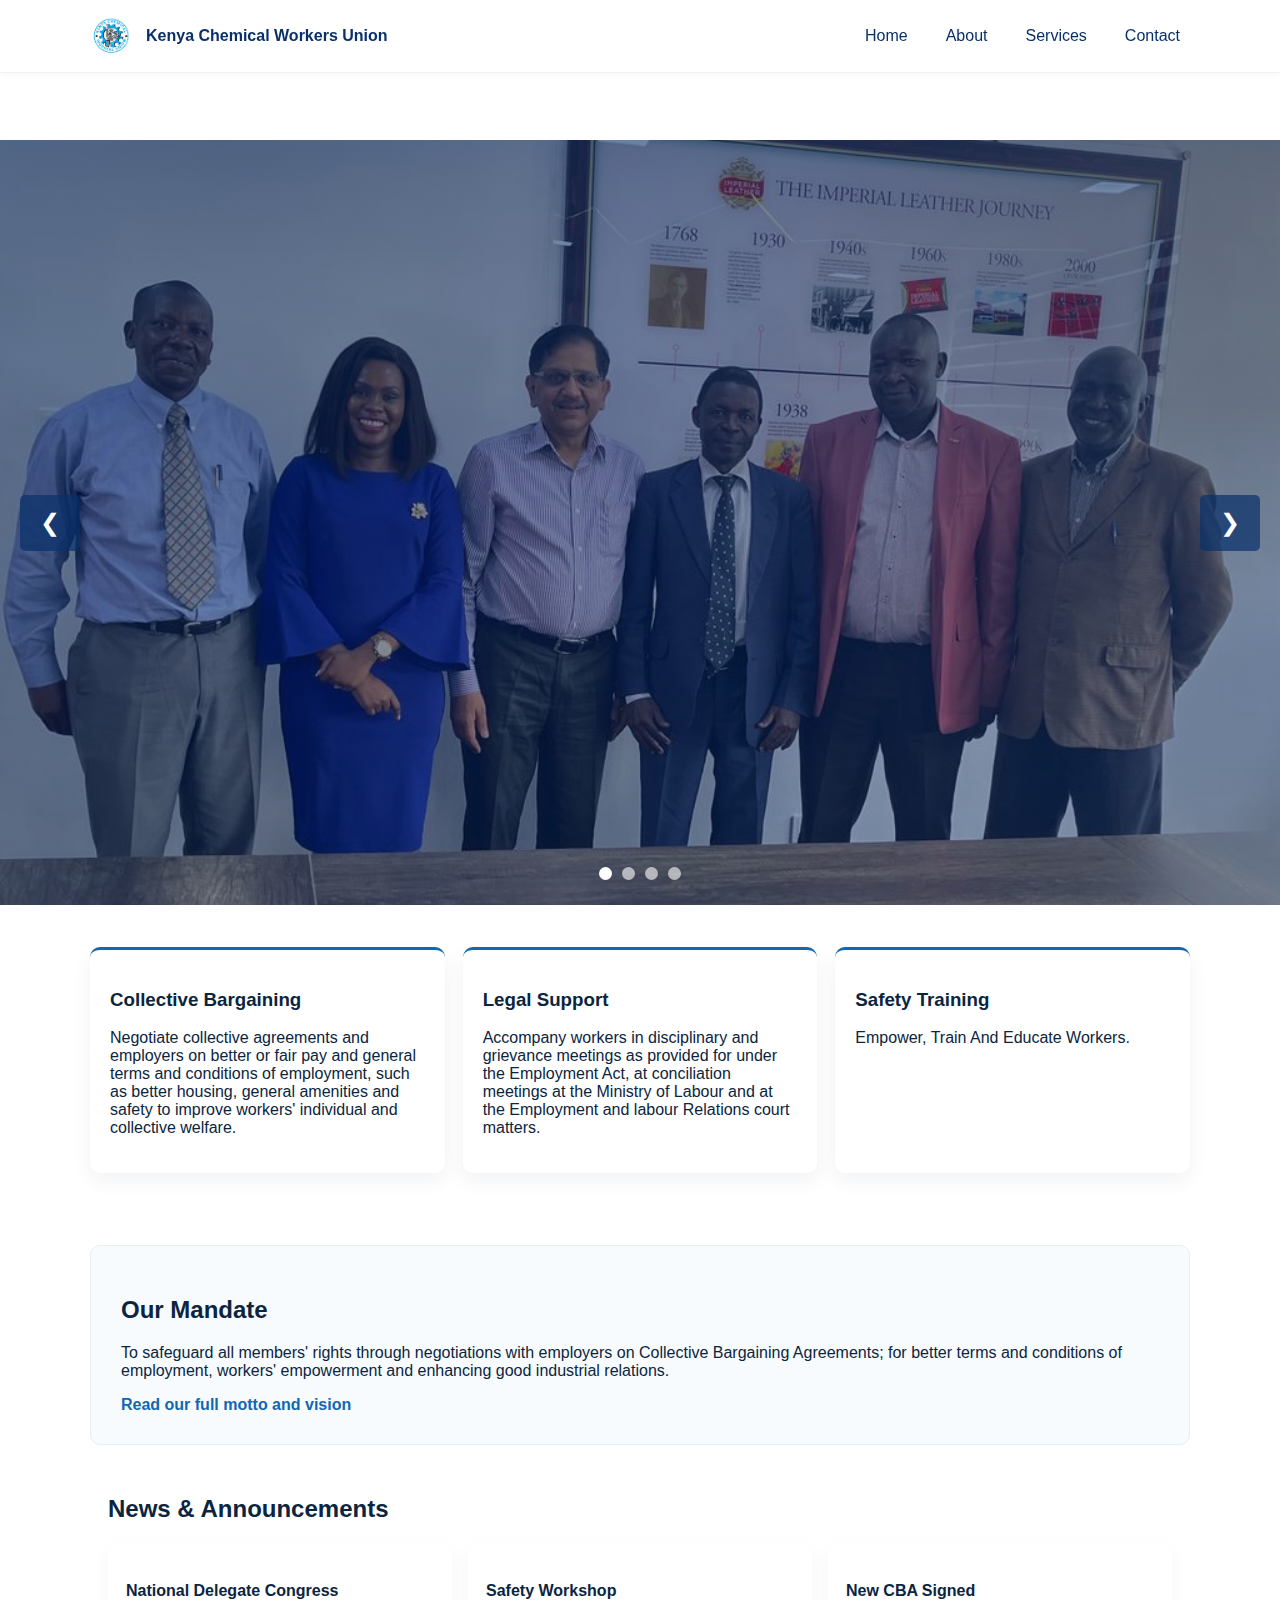
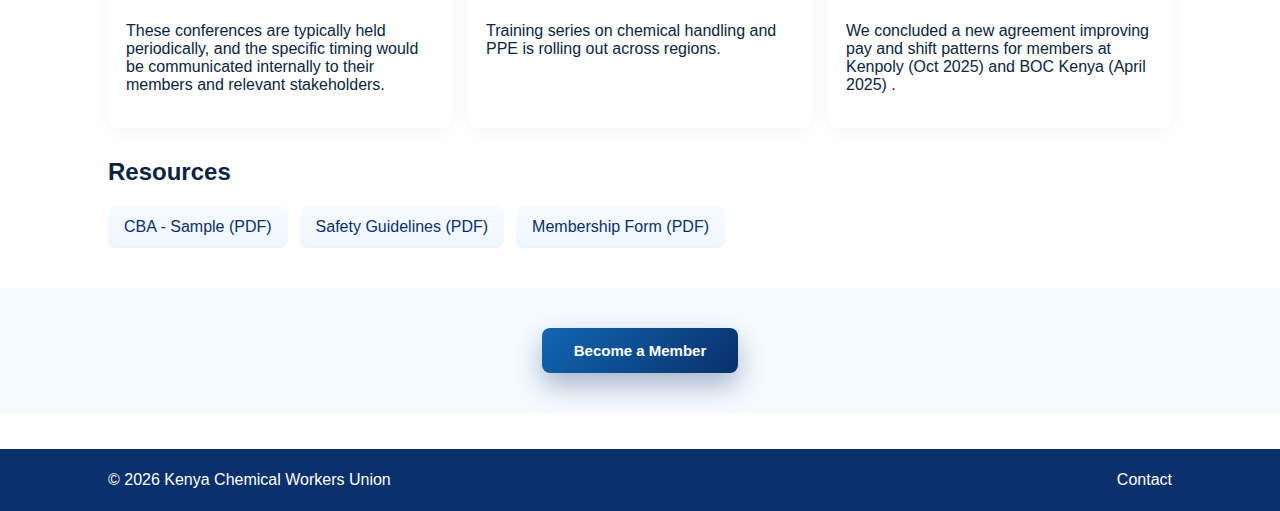
<file: index.html>
<!DOCTYPE html>
<html lang="en">
<head>
  <meta charset="UTF-8">
  <meta name="viewport" content="width=device-width, initial-scale=1.0">
  <title>Kenya Chemical Workers Union</title>
  <meta name="description" content="KCWU — protecting workers' rights and safety in Kenya's chemical sector">
  <link rel="stylesheet" href="css/style.css">
</head>
<body>
  <!-- HEADER -->
  <header class="site-header">
    <div class="container header-inner">
      <a href="index.html" class="brand">
        <img src="images/logo.png" alt="KCWU Logo" class="header-logo">
        <span class="brand-text">Kenya Chemical Workers Union</span>
      </a>
      <nav id="mainNav" class="nav">
        <ul class="nav-list">
          <li><a href="index.html">Home</a></li>
          <li><a href="about.html">About</a></li>
          <li><a href="services.html">Services</a></li>
          <li><a href="contact.html">Contact</a></li>
        </ul>
      </nav>
      <button id="navToggle" class="nav-toggle" aria-label="Toggle navigation">
        <span class="hamburger"></span>
      </button>
    </div>
  </header>

  <main>


    <!-- HERO SLIDER -->
    <section class="hero-slider">

      <div class="slider-wrapper">
        <div class="slide active">
          <img src="images/hero1.jpg" alt="Workers 1">
        </div>
        <div class="slide">
          <img src="images/hero2.jpg" alt="Workers 2">
        </div>
        <div class="slide">
          <img src="images/hero3.jpg" alt="Workers 3">
        </div>
          <div class="slide">
            <img src="images/hero4.jpg" alt="Workers 4">
          </div>
        </div>


        <div class="overlay"></div>

        <div class="hero-text">
          <h1>Standing With Kenya’s Chemical Workers</h1>
          <p>We negotiate fair wages, protect worker rights, and promote safety across the chemical industry.</p>
          <a href="about.html" class="btn-primary">Learn more</a>
        </div>


        <div class="button-active">
        <button class="slide-btn prev">❮</button>
        <button class="slide-btn next">❯</button>
      </div>

        <div class="slider-dots">
          <span class="dot active-dot" data-slide="0"></span>
          <span class="dot" data-slide="1"></span>
          <span class="dot" data-slide="2"></span>
          <span class="dot"data-slide="3"></span>
        </div>
      </div>
    </section>

    <!-- CARDS -->
    <section class="cards container">
      <article class="card">
        <h3>Collective Bargaining</h3>
        <p>Negotiate collective agreements and employers on better or fair pay and general terms and conditions of employment, such as better housing, general amenities and safety to improve workers' individual and collective welfare.</p>
      </article>
      <article class="card">
        <h3>Legal Support</h3>
        <p>Accompany workers in disciplinary and grievance meetings as provided for under the Employment Act, at conciliation meetings at the Ministry of Labour and at the Employment and labour Relations court matters.</p>
      </article>
      <article class="card">
        <h3>Safety Training</h3>
        <p>Empower, Train And Educate Workers.</p>
      </article>
    </section>

    <!-- MISSION -->
    <section class="mission container">
      <div class="mission-inner">
        <h2 class="section-title">Our Mandate</h2>
        <p>To safeguard all members' rights through negotiations with  employers on Collective Bargaining Agreements; for better terms and conditions of employment, workers' empowerment and enhancing good industrial relations.</p>
        <a href="about.html" class="mission-link">Read our full motto and vision</a>
      </div>
    </section>

    <!-- NEWS -->
    <section class="news container">
      <h2 class="section-title">News & Announcements</h2>
      <div class="news-grid">
        <article class="news-item">
          <h4>National Delegate Congress</h4>
          <p>These conferences are typically held periodically, and the specific timing would be communicated internally to their members and relevant stakeholders.  </p>
        </article>
        <article class="news-item">
          <h4>Safety Workshop</h4>
          <p>Training series on chemical handling and PPE is rolling out across regions.</p>
        </article>
        <article class="news-item">
          <h4>New CBA Signed</h4>
          <p>We concluded a new agreement improving pay and shift patterns for members at Kenpoly (Oct 2025) and BOC Kenya (April 2025) .</p>
        </article>
      </div>
    </section>

    <!-- RESOURCES -->
    <section class="resources container">
      <h2 class="section-title">Resources</h2>
      <div class="resources-list">
        <a class="resource" href="docs/sample-cba.pdf" target="_blank">CBA - Sample (PDF)</a>
        <a class="resource" href="docs/safety-guidelines.pdf" target="_blank">Safety Guidelines (PDF)</a>
        <a class="resource" href="docs/membership-form.pdf" target="_blank">Membership Form (PDF)</a>
      </div>
    </section>
  </main>

  <!-- Bottom CTA -->
<section class="bottom-cta">
    <a href="https://mail.google.com/mail/?view=cm&fs=1&to=kcaawu@yahoo.com&su=KCWU%20Membership%20Application"
      class="member-box bottom-member"
      target="_blank"
    >
      Become a Member
    </a>
</section>


  <!-- FOOTER -->
  <footer class="site-footer">
    <div class="container footer-inner">
      <div>© <span id="year"></span> Kenya Chemical Workers Union</div>
      <div class="footer-links"><a href="contact.html">Contact</a></div>
    </div>
  </footer>

  <script src="js/main.js"></script>
</body>
</html>
</file>
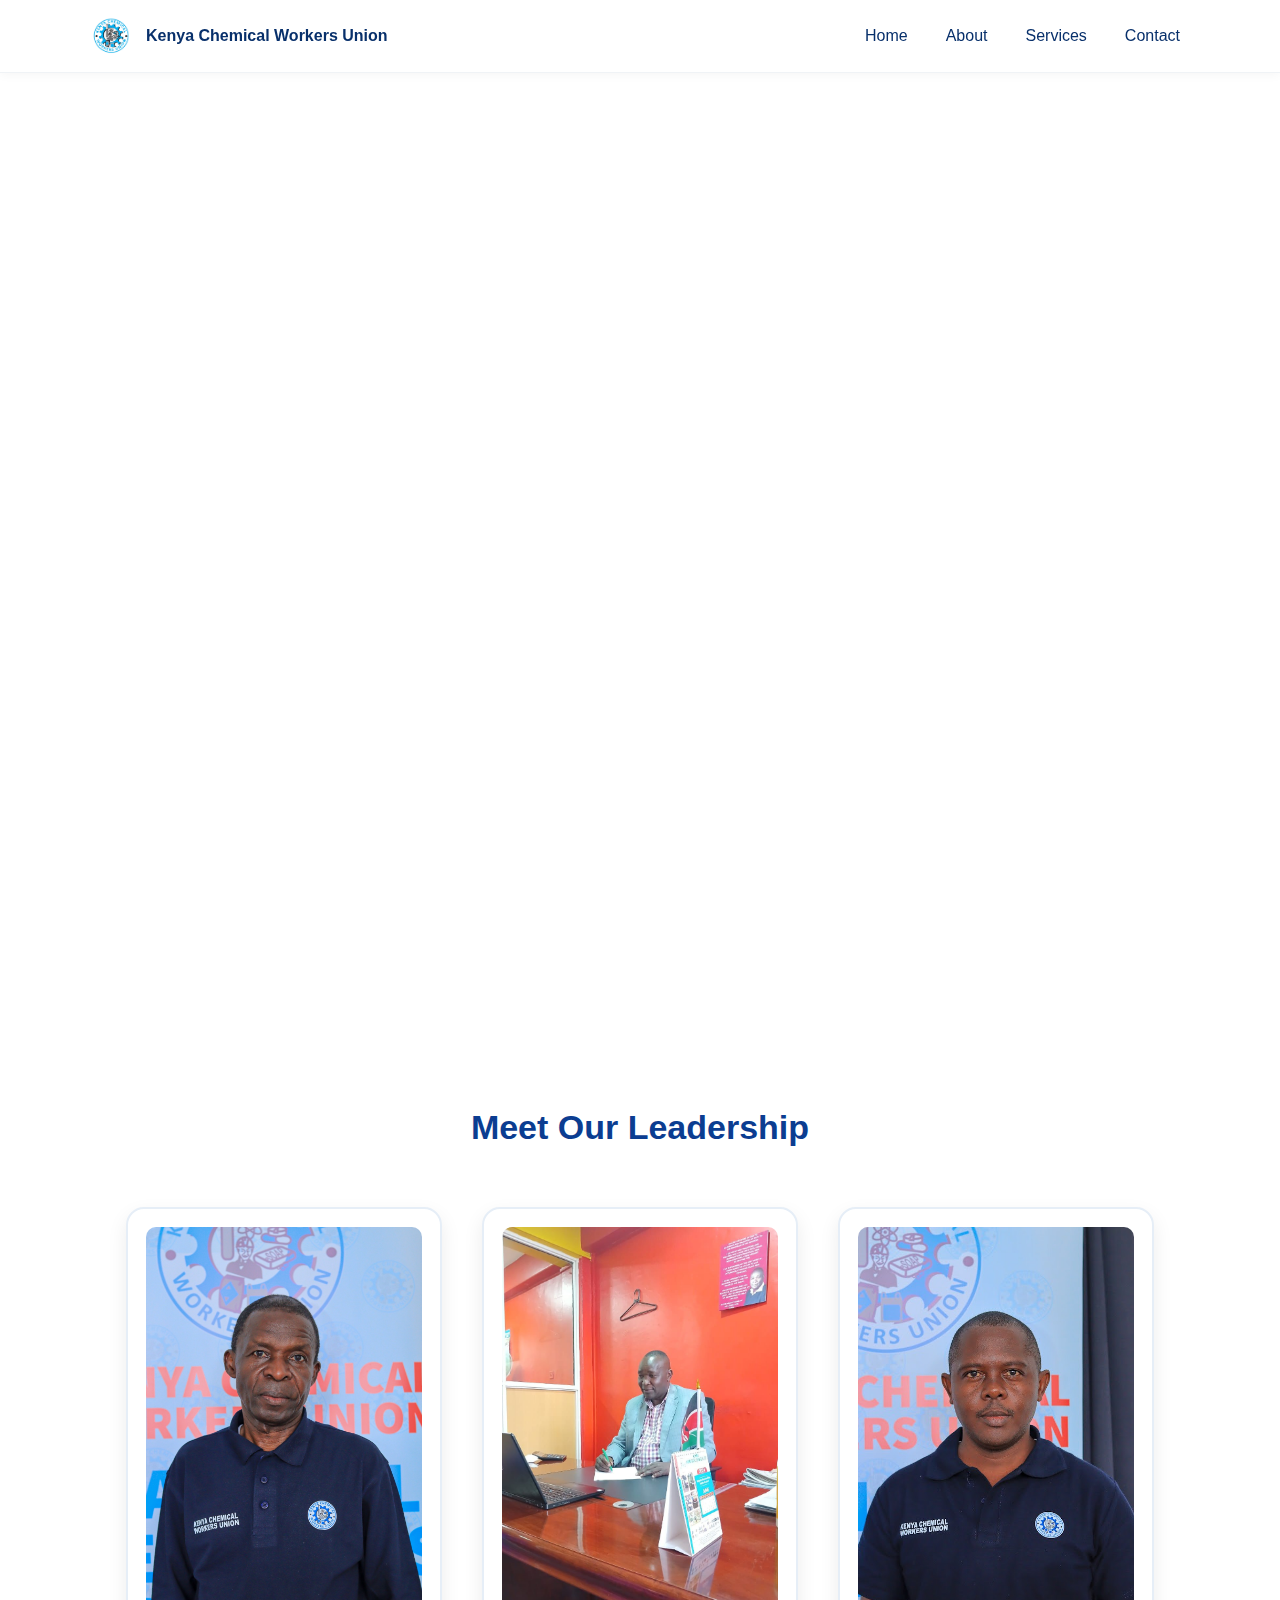
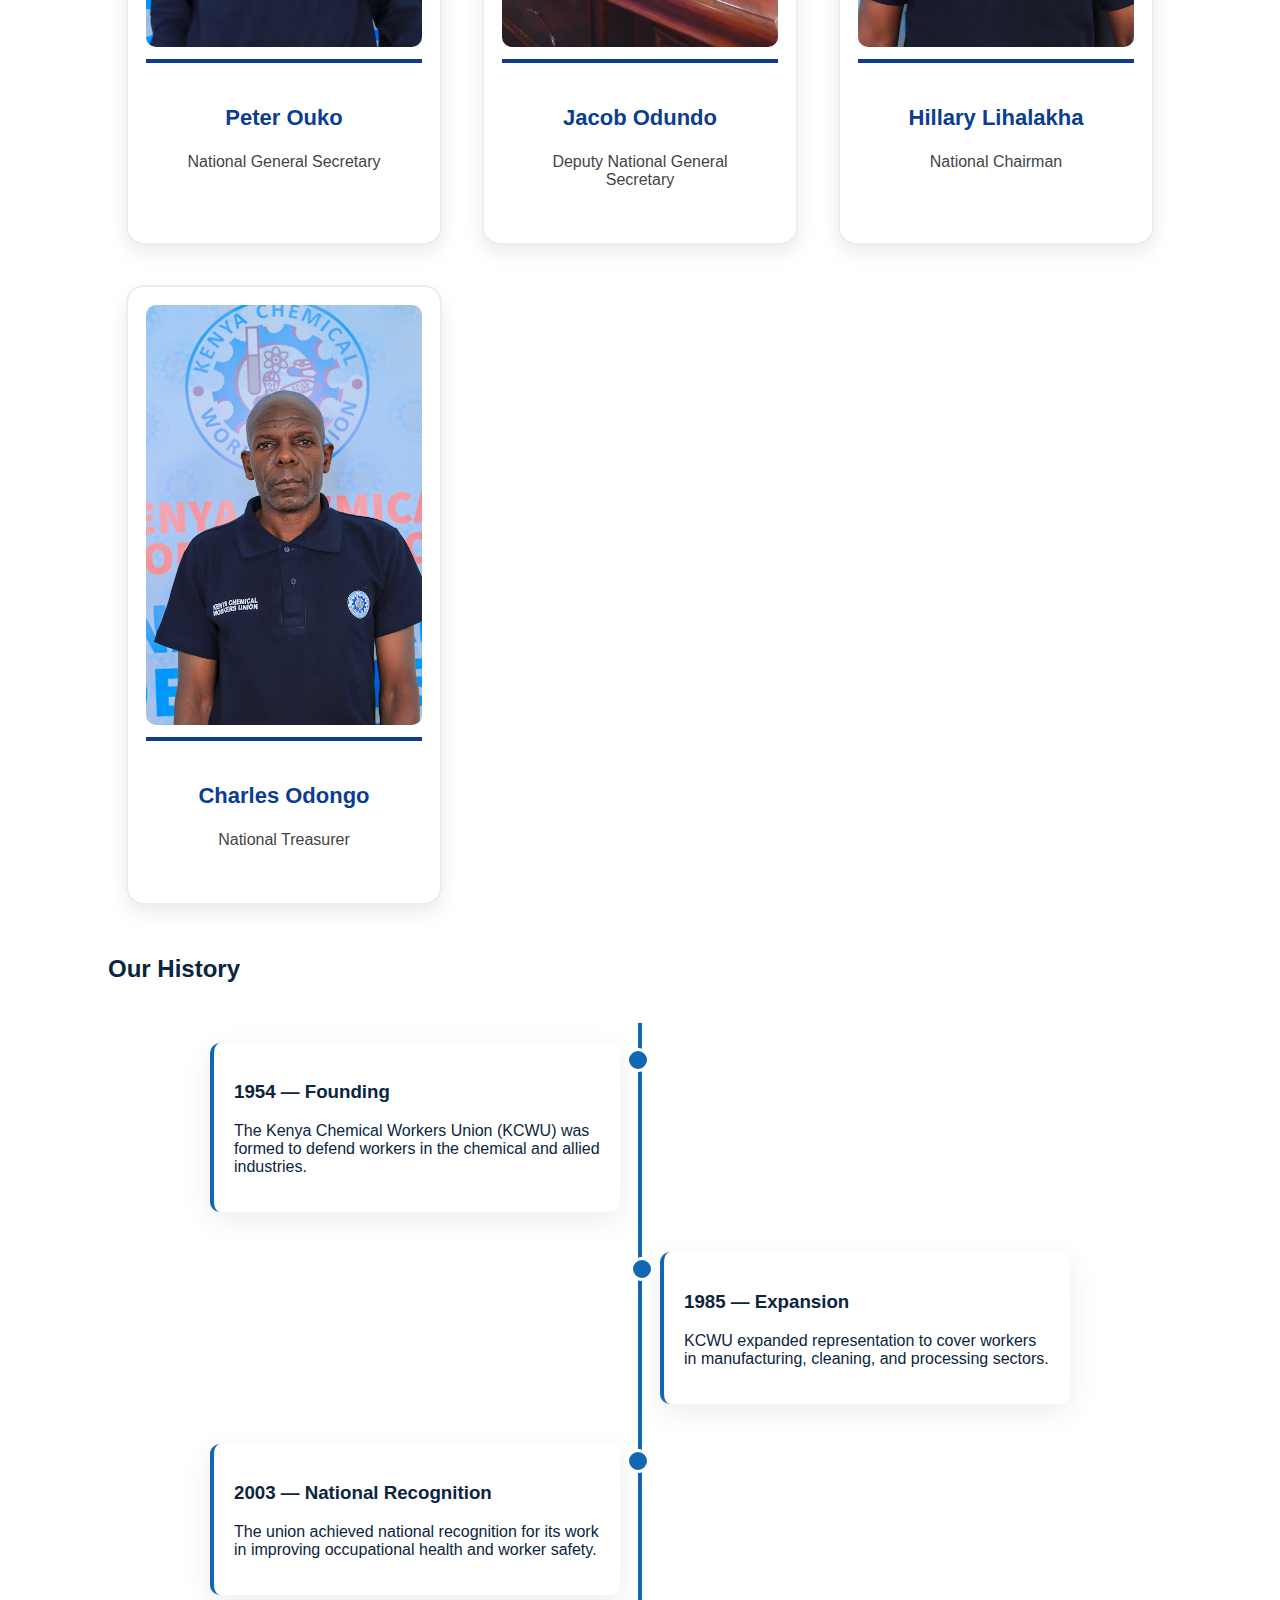
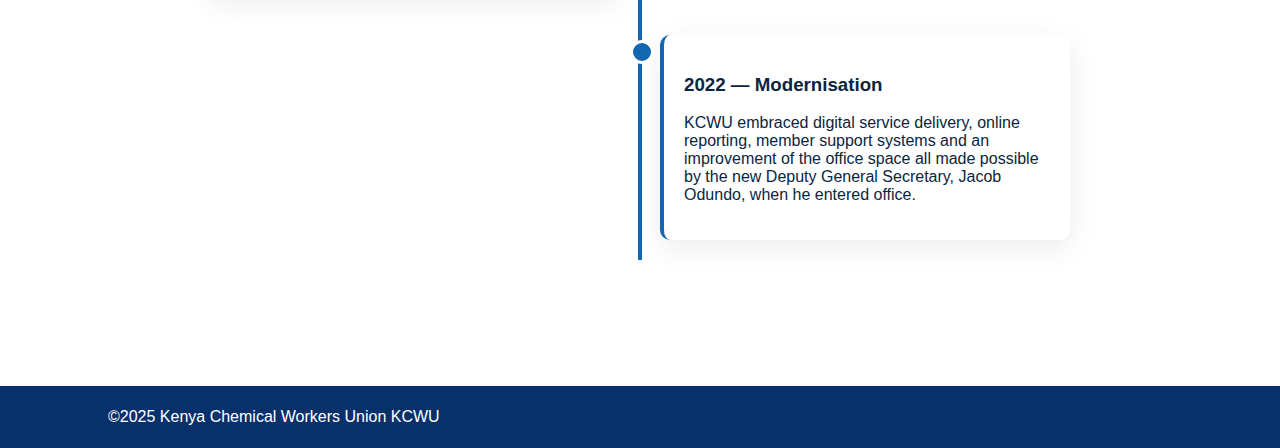
<file: about.html>
<!doctype html>
<html lang="en">
<head>
  <meta charset="utf-8" />
  <meta name="viewport" content="width=device-width,initial-scale=1" />
  <title>About — Kenya Chemical Workers Union</title>
  <meta name="description" content="About KCWU" />
  <link rel="stylesheet" href="css/style.css">
</head>
<body>
  <header class="site-header">
  <div class="container header-inner">

    <a class="brand" href="index.html">
      <img src="images/logo.png" alt="KCWU Logo" class="header-logo">
      <span class="brand-text">Kenya Chemical Workers Union</span>
    </a>

    <nav id="mainNav" class="nav">
      <ul class="nav-list">
        <li><a href="index.html">Home</a></li>
        <li><a href="about.html">About</a></li>
        <li><a href="services.html">Services</a></li>
        <li><a href="contact.html">Contact</a></li>
      </ul>
    </nav>

    <button id="navToggle" class="nav-toggle" aria-label="Toggle menu">
      <span class="hamburger"></span>
    </button>

  </div>
</header>


  <main class="container content">
    <section class="about-hero">
      <h1>About Kenya Chemical Workers Union</h1>
      <p class="subtitle">Kenya Chemical Workers Union was established in the year 1954 and registered under the former Trade Unions Act; now the Labour Institutions Act. Over the years we have been consistent and steadfast in balancing the delicate role of articulating the rights of workers and also maintaining a sound industrial relations as a key pillar for promoting both industry growth and employment for a better Kenya .</p>
    </section>

    <section class="about-section">
      <h2>Why we trade union formed?</h2>
      <p>"Unions were created to make living conditions better than they were before they were formed, and the union that does not manifest that kind of interest in human beings cannot endure"~Philip Murray(former president of Congress of Industrial Organizations)(CIO) .</p>
    </section>

    <section class="about-section">
      <h3>Who can become a member?</h3>
      <p>KCWU is a membership-based organisation open to all unionisable employees. Once you have completed a check-off agreement form, your employer will start deducting from your salary the prescribed subscription fee. You will now be eligible to the benefits negotiated by the union on your behalf.</p>
    </section>
    
    <section class="about-grid">
      <div class="about-card">
      <div class="icon-box">
        <svg class="icon" viewBox="0 0 24 24">
          <path fill="currentColor" d="M12 2L1 21h22L12 2zmo 4.84L19.53 19H4.47L12 6.84z"/>
        </svg>
      </div>
        <h3>Our Motto</h3>
        <p>To Eradicate Poverty And Strive For Equality And Justice</p>
      </div>

      <div class="about-card">
        <div class="icon-box">
            <svg class="icon" viewBox="0 0 24 24">
                <path fill="currentColor" d="M12 2a7 7 0 00-7 7c0 5.25 7 13 7 13s7-7.75 7-13a7 7 0 00-7-7zm0 9.5A2.5 2.5 0 119.5 9 2.5 2.5 0 0112 11.5z"/>
            </svg>
        </div>

        <h3>Our Vision</h3>
        <p>To be recognised as the leading union in the promotion of Equity, Justice and Empowerment of workers not only in Kenya but globally.</p>
      </div>

      <div class="about-card">
        <div class="icon-box">
            <svg class="icon" viewBox="0 0 24 24">
                <path fill="currentColor" d="M12 2A10 10 0 1022 12 10.013 10.013 0 0012 2zm1 15h-2v-2h2zm0-4h-2V7h2z"/>
            </svg>
        </div>
        <h3>Our Values</h3>
        <p>Solidarity, Integrity, Justice, Transparency, Equality, and Worker Safety.</p>
      </div>
    </section>

     <section class="leaders container">

<h2 class="leaders-title">Meet Our Leadership</h2>

<div class="leaders-grid">

<div class="leader-card ">
<img src="images/leader1Peter.jpg" alt="Chairman">
<div class="leader-info">
<h3>Peter Ouko</h3>
<p>National General Secretary</p>
</div>
</div>

<div class="leader-card">
<img src="images/leader2.jpg" alt="Secretary">
<div class="leader-info">
<h3>Jacob Odundo</h3>
<p> Deputy National General Secretary</p>
</div>
</div>

<div class="leader-card">
<img src="images/leader3.jpg" alt="Deputy">
<div class="leader-info">
<h3>Hillary Lihalakha</h3>
<p>National Chairman</p>
</div>
</div>

<div class="leader-card ">
<img src="images/leader4.jpg" alt="Treasurer">
<div class="leader-info">
<h3>Charles Odongo</h3>
<p>National Treasurer</p>
</div>
</div>

</div>

</section>


    <section class="timeline-section reveal">
    <h2 class="section-title text-center">Our History</h2>

    <div class="timeline">

        <div class="timeline-item left">
            <div class="timeline-content">
                <h3>1954 — Founding</h3>
                <p>The Kenya Chemical Workers Union (KCWU) was formed to defend workers in the chemical and allied industries.</p>
            </div>
        </div>

        <div class="timeline-item right">
            <div class="timeline-content">
                <h3>1985 — Expansion</h3>
                <p>KCWU expanded representation to cover workers in manufacturing, cleaning, and processing sectors.</p>
            </div>
        </div>

        <div class="timeline-item left">
            <div class="timeline-content">
                <h3>2003 — National Recognition</h3>
                <p>The union achieved national recognition for its work in improving occupational health and worker safety.</p>
            </div>
        </div>

        <div class="timeline-item right">
            <div class="timeline-content">
                <h3>2022 — Modernisation</h3>
                <p>KCWU embraced digital service delivery, online reporting, member support systems and an improvement of the office space all made possible by the new Deputy General Secretary, Jacob Odundo, when he entered office.</p>
            </div>
        </div>

    </div>
</section>

  </main>


  <footer class="site-footer">
    <div class="container footer-inner">
      <div>©2025 Kenya Chemical Workers Union <span id="year2"></span> KCWU</div>
    </div>
  </footer>

  <script src="js/main.js"></script>
</body>
</html>
</file>
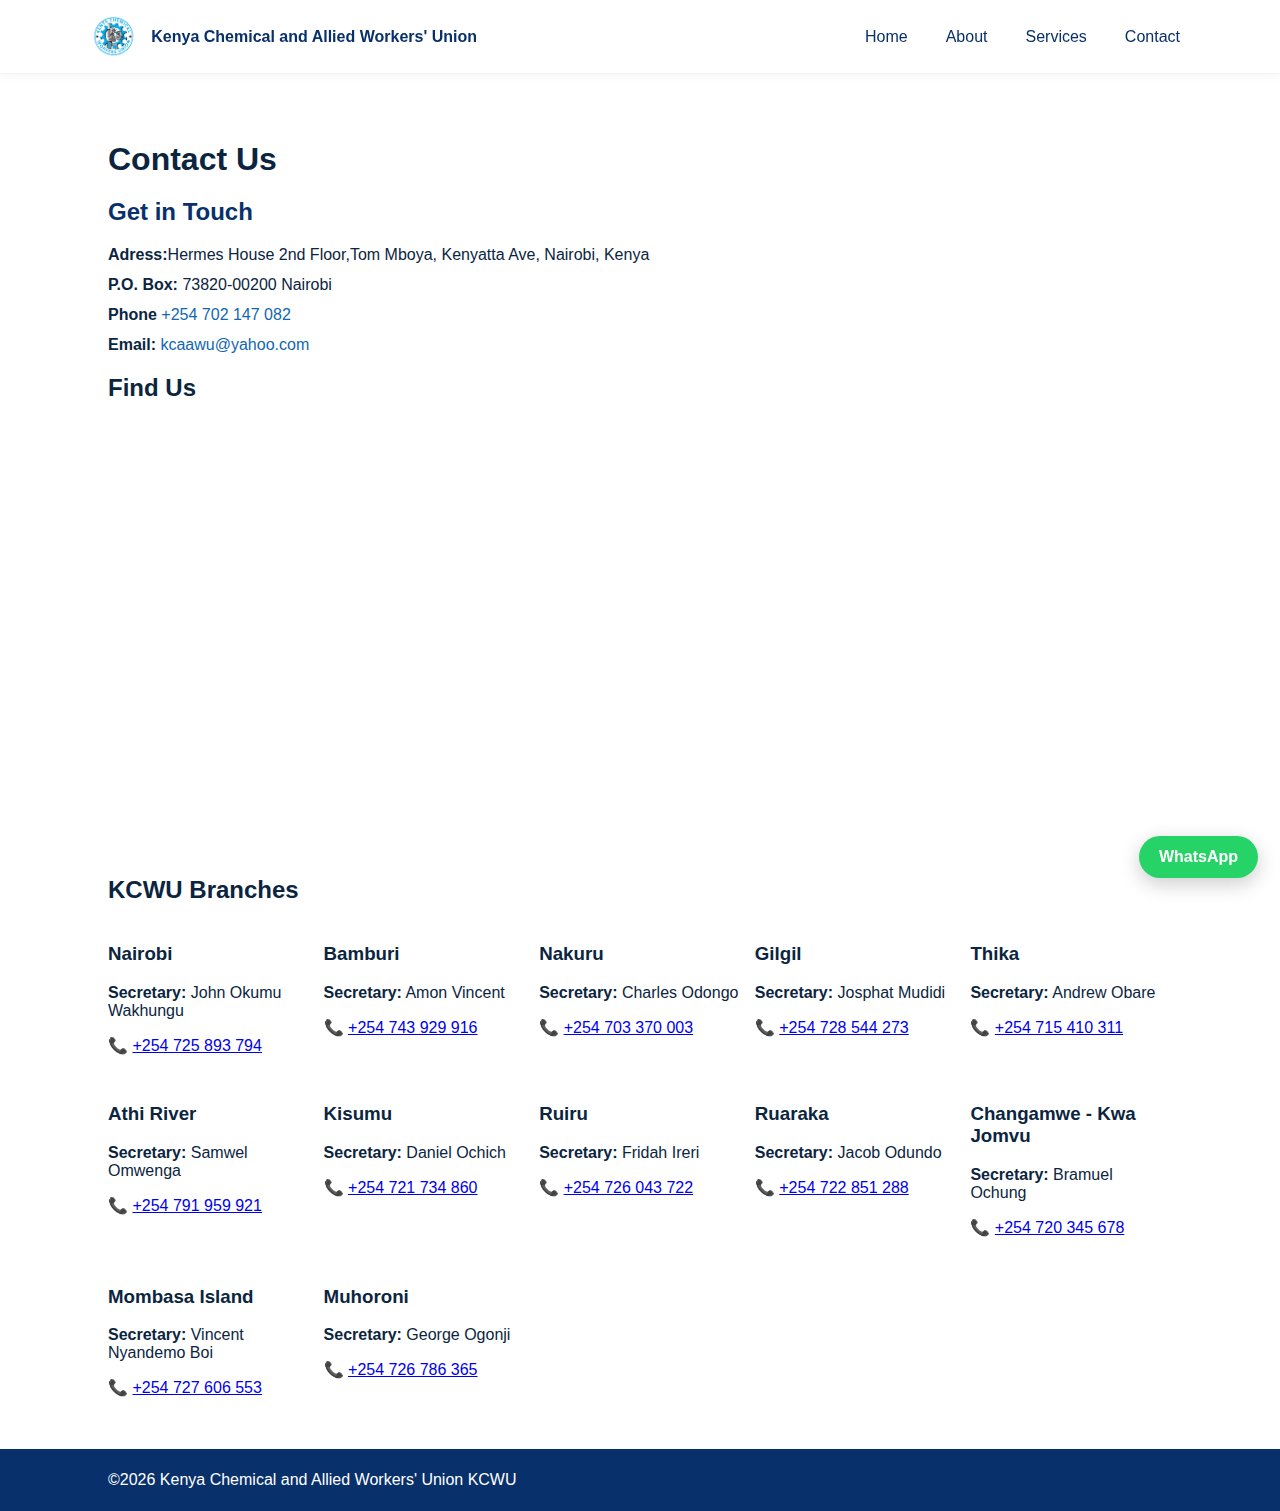
<file: contact.html>
<!doctype html>
<html lang="en">
<head>
  <meta charset="utf-8" />
  <meta name="viewport" content="width=device-width,initial-scale=1" />
  <title>Contact — KCWU</title>
  <link rel="stylesheet" href="css/style.css">
</head>


<body>
 <header class="site-header">
  <div class="container header-inner">

    <a class="brand" href="index.html">
      <img src="images/logo.png" alt="KCWU Logo" class="site-logo">
      <span class="brand-text">Kenya Chemical and Allied Workers' Union</span>
    </a>

    <nav id="mainNav" class="nav">
      <ul class="nav-list">
        <li><a href="index.html">Home</a></li>
        <li><a href="about.html">About</a></li>
        <li><a href="services.html">Services</a></li>
        <li><a href="contact.html">Contact</a></li>
      </ul>
    </nav>

    <button id="navToggle" class="nav-toggle" aria-label="Open menu">
      <span class="hamburger"></span>
    </button>

  </div>
</header>



  <main class="container content">
    <h1 class="page-title">Contact Us</h1>
    <div class="content-wrapper">
      <div class="contact-info">
        <h2>Get in Touch</h2>

        <p><strong>Adress:</strong>Hermes House 2nd Floor,Tom Mboya, Kenyatta Ave, Nairobi, Kenya</p>

          <p><strong>P.O. Box:</strong> 73820-00200 Nairobi</p>

          <p><strong>Phone</strong>
            <a href="tel:+254702147082">+254 702 147 082</a>
            </p>

            <p><strong>Email:</strong>
              <a href="mailto:kcaawu@yahoo.com">kcaawu@yahoo.com</a>
            </p> 
          </div>
          </div>



   <h2>Find Us</h2>
<div class="map-container">
    <iframe 
src="https://maps.google.com/maps?q=Hermes+House+Kenyatta+Avenue+Nairobi&output=embed"
width="100%" 
height="350" 
style="border:0;" 
allowfullscreen="" 
loading="lazy">
</iframe>
</div>


  </main>

 <section class="branches container">
<h2 class="branch-title">KCWU Branches</h2>

<div class="branches-grid">

<div class="branch-card">
<h3>Nairobi</h3>
<p><strong>Secretary:</strong> John Okumu Wakhungu</p>
<p class="phone">
📞 <a href="tel:+254712345678">+254 725 893 794</a>
</p>
</div>

<div class="branch-card">
<h3>Bamburi</h3>
<p><strong>Secretary:</strong> Amon Vincent</p>
<p class="phone">
📞 <a href="tel:+254722456789">+254 743 929 916</a>
</p>
</div>

<div class="branch-card">
<h3>Nakuru</h3>
<p><strong>Secretary:</strong> Charles Odongo</p>
<p class="phone">
📞 <a href="tel:+254733987654">+254 703 370 003</a>
</p>
</div>

<div class="branch-card">
<h3>Gilgil</h3>
<p><strong>Secretary:</strong> Josphat Mudidi</p>
<p class="phone">
📞 <a href="tel:+254701234567">+254 728 544 273</a>
</p>
</div>

<div class="branch-card">
<h3>Thika</h3>
<p><strong>Secretary:</strong> Andrew Obare</p>
<p class="phone">
📞 <a href="tel:+254711987654">+254 715 410 311</a>
</p>
</div>

<div class="branch-card">
<h3>Athi River</h3>
<p><strong>Secretary:</strong> Samwel Omwenga</p>
<p class="phone">
📞 <a href="tel:+254720345678">+254 791 959 921</a>
</p>
</div>

<div class="branch-card">
<h3>Kisumu</h3>
<p><strong>Secretary:</strong> Daniel Ochich</p>
<p class="phone">
📞 <a href="tel:+254720345678">+254 721 734 860</a>
</p>
</div>


<div class="branch-card">
<h3>Ruiru</h3>
<p><strong>Secretary:</strong> Fridah Ireri</p>
<p class="phone">
📞 <a href="tel:+254720345678">+254 726 043 722</a>
</p>
</div>

<div class="branch-card">
<h3>Ruaraka</h3>
<p><strong>Secretary:</strong> Jacob Odundo</p>
<p class="phone">
📞 <a href="tel:+254722851288">+254 722 851 288</a>
</p>
</div>


<div class="branch-card">
<h3>Changamwe - Kwa Jomvu</h3>
<p><strong>Secretary:</strong> Bramuel Ochung</p>
<p class="phone">
📞 <a href="tel:+254720345678">+254 720 345 678</a>
</p>
</div>

<div class="branch-card">
<h3>Mombasa Island</h3>
<p><strong>Secretary:</strong> Vincent Nyandemo Boi</p>
<p class="phone">
📞 <a href="tel:+254720345678">+254 727 606 553</a>
</p>
</div>

<div class="branch-card">
<h3>Muhoroni</h3>
<p><strong>Secretary:</strong> George Ogonji</p>
<p class="phone">
📞 <a href="tel:+254720345678">+254 726 786 365</a>
</p>
</div>

</div>

</section>


  <footer class="site-footer">
    <div class="container footer-inner">
      <div>©2026 Kenya Chemical and Allied Workers' Union <span id="year4"></span> KCWU</div>
    </div>
  </footer>

<a 
  href="https://wa.me/254702147082" 
  class="whatsapp-float" 
  target="_blank"
>
    WhatsApp
</a>

<script src="js/main.js"></script>

</body>
</html>
</file>
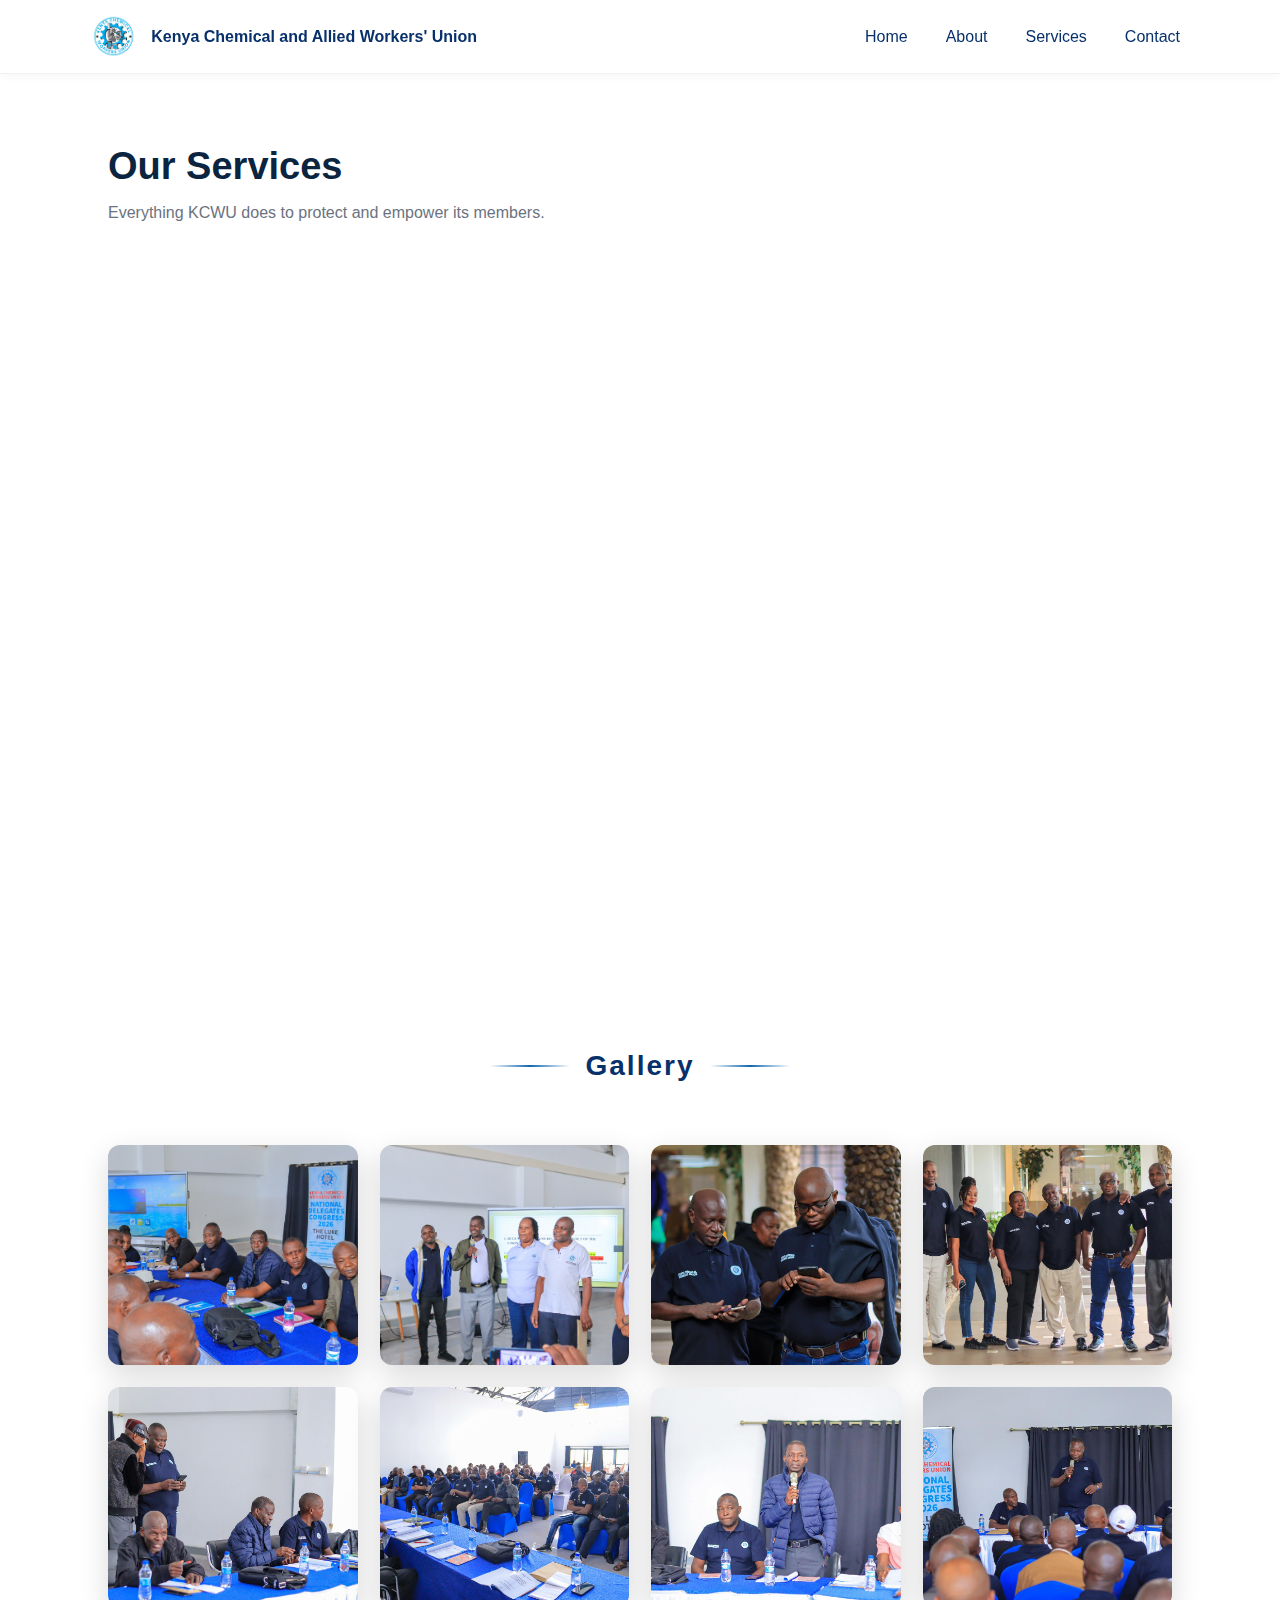
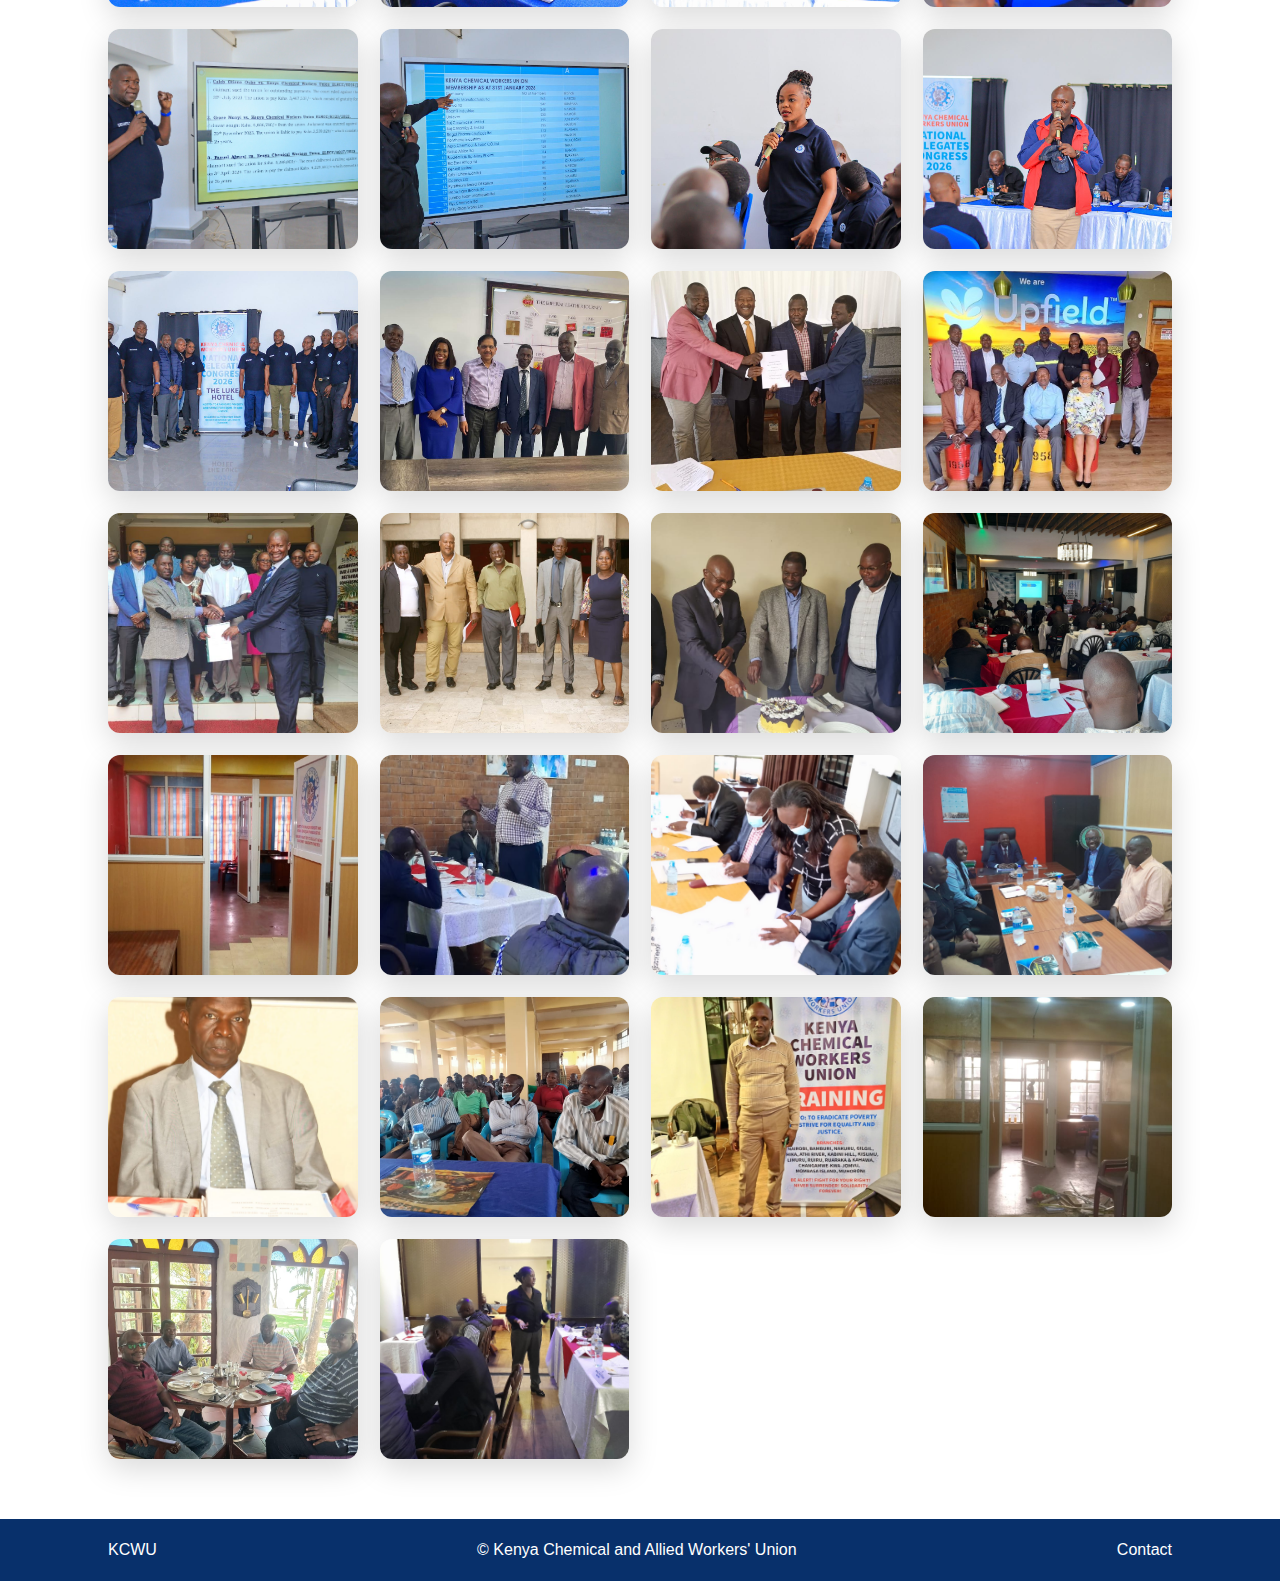
<file: services.html>
<!doctype html>
<html lang="en">
<head>
  <meta charset="utf-8" />
  <meta name="viewport" content="width=device-width,initial-scale=1" />
  <title>Services — KCWU</title>
  <meta name="description" content="Services offered by Kenya Chemical and Allied Workers' Union">
  <link rel="preconnect" href="https://fonts.googleapis.com">
  <link rel="preconnect" href="https://fonts.gstatic.com" crossorigin>
  <link href="https://fonts.googleapis.com/css2?family=Playfair+Display:wght@600;700;800&family=DM+Sans:wght@300;400;500;600;700&display=swap" rel="stylesheet">
  <link rel="stylesheet" href="css/style.css">
</head>
<body>

  <header class="site-header">
    <div class="container header-inner">
      <a class="brand" href="index.html">
        <img src="images/logo.png" alt="KCWU Logo" class="site-logo">
        <span class="brand-text">Kenya Chemical and Allied Workers' Union</span>
      </a>
      <nav id="mainNav" class="nav">
        <ul class="nav-list">
          <li><a href="index.html">Home</a></li>
          <li><a href="about.html">About</a></li>
          <li><a href="services.html">Services</a></li>
          <li><a href="contact.html">Contact</a></li>
        </ul>
      </nav>
      <button id="navToggle" class="nav-toggle" aria-label="Open menu">
        <span class="hamburger"></span>
      </button>
    </div>
  </header>

  <main class="container content">

    <div class="title-underline"></div>
    <h1 class="section-title" style="font-size:38px; margin-bottom:8px;">Our Services</h1>
    <p style="color:var(--muted); margin-bottom:40px; font-size:16px;">Everything KCWU does to protect and empower its members.</p>

    <div class="about-grid reveal-stagger">
      <div class="about-card">
        <div class="icon-box">⚖️</div>
        <h3>Collective Bargaining</h3>
        <p>We negotiate wages, working conditions, housing, and general amenities on behalf of all members — ensuring fair and legally binding agreements with employers.</p>
      </div>
      <div class="about-card">
        <div class="icon-box">🏛️</div>
        <h3>Legal Support</h3>
        <p>We provide representation and legal assistance at disciplinary hearings, Ministry of Labour conciliation sessions, and the Employment and Labour Relations Court.</p>
      </div>
      <div class="about-card">
        <div class="icon-box">🛡️</div>
        <h3>Health &amp; Safety</h3>
        <p>We run training campaigns and workplace inspections to make chemical industry workplaces safer and ensure members know their rights under Kenyan law.</p>
      </div>
    </div>

  </main>

  <!-- GALLERY -->
  <section class="gallery-section container">
    <div class="gallery-title reveal">
      <span class="line"></span>
      <h2>Gallery</h2>
      <span class="line"></span>
    </div>

    <div class="gallery-grid reveal-stagger">

      <div class="gallery-item">
        <img src="gallery/gallery32.jpg" alt="Central council meeting 2026">
        <div class="gallery-overlay"><p>Central council meeting for year 2026</p></div>
      </div>

      <div class="gallery-item">
        <img src="gallery/gallery31.jpg" alt="KCWU Staff">
        <div class="gallery-overlay"><p>KCWU Staff</p></div>
      </div>

      <div class="gallery-item">
        <img src="gallery/gallery30.jpg" alt="Before the National Delegation Congress">
        <div class="gallery-overlay"><p>KCWU members before the national delegation congress</p></div>
      </div>

      <div class="gallery-item">
        <img src="gallery/gallery29.jpg" alt="Members ready for congress">
        <div class="gallery-overlay"><p>Joyful faces of KCWU members ready for congress</p></div>
      </div>

      <div class="gallery-item">
        <img src="gallery/gallery28.jpg" alt="Congress gathering">
        <div class="gallery-overlay"><p></p></div>
      </div>

      <div class="gallery-item">
        <img src="gallery/gallery23.jpg" alt="15th National Delegates Congress">
        <div class="gallery-overlay"><p>The 15th National Delegates Congress — 7th March 2026, Luke Hotel, Nairobi</p></div>
      </div>

      <div class="gallery-item">
        <img src="gallery/gallery27.jpg" alt="Peter Ouko addressing congress">
        <div class="gallery-overlay"><p>Peter Ouko addressing the mass at the National Delegation Congress</p></div>
      </div>

      <div class="gallery-item">
        <img src="gallery/gallery19.jpg" alt="Jacob Odundo">
        <div class="gallery-overlay"><p>Jacob Odundo</p></div>
      </div>

      <div class="gallery-item">
        <img src="gallery/gallery25.jpg" alt="Jacob Odundo presentation">
        <div class="gallery-overlay"><p>Jacob Odundo presenting the secretariat reports</p></div>
      </div>

      <div class="gallery-item">
        <img src="gallery/gallery21.jpg" alt="Congress session">
        <div class="gallery-overlay"><p></p></div>
      </div>

      <div class="gallery-item">
        <img src="gallery/gallery26.jpg" alt="Congress session">
        <div class="gallery-overlay"><p></p></div>
      </div>

      <div class="gallery-item">
        <img src="gallery/gallery24.jpg" alt="Congress session">
        <div class="gallery-overlay"><p></p></div>
      </div>

      <div class="gallery-item">
        <img src="gallery/gallery18.jpg" alt="Congress session">
        <div class="gallery-overlay"><p></p></div>
      </div>

      <div class="gallery-item">
        <img src="gallery/gallery1.jpg" alt="CBA meeting at PZ Cussons">
        <div class="gallery-overlay"><p>CBA meeting at PZ Cussons offices in Ruaraka</p></div>
      </div>

      <div class="gallery-item">
        <img src="gallery/gallery2.jpg" alt="Signing CBA at Upfield">
        <div class="gallery-overlay"><p>Signing a CBA recognition agreement at Upfield</p></div>
      </div>

      <div class="gallery-item">
        <img src="gallery/gallery3.jpg" alt="Group photo after CBA signing">
        <div class="gallery-overlay"><p>Group photo after CBA signing with Upfield</p></div>
      </div>

      <div class="gallery-item">
        <img src="gallery/gallery4.jpg" alt="CBA signed at Ardagh">
        <div class="gallery-overlay"><p>Successful CBA signed at Ardagh</p></div>
      </div>

      <div class="gallery-item">
        <img src="gallery/gallery5.jpg" alt="Central counsel meeting Nakuru">
        <div class="gallery-overlay"><p>Central counsel meeting at Waterbuck Hotel, Nakuru</p></div>
      </div>

      <div class="gallery-item">
        <img src="gallery/gallery6.jpg" alt="Ardagh farewell party">
        <div class="gallery-overlay"><p>Retirement farewell party for Ardagh's Shop Steward</p></div>
      </div>

      <div class="gallery-item">
        <img src="gallery/gallery7.jpg" alt="Shop Steward training seminar">
        <div class="gallery-overlay"><p>Shop Steward training seminar at Central Park Hotel</p></div>
      </div>

      <div class="gallery-item">
        <img src="gallery/gallery8.jpg" alt="New look headquarters">
        <div class="gallery-overlay"><p>New look of head office headquarters</p></div>
      </div>

      <div class="gallery-item">
        <img src="gallery/gallery9.jpg" alt="Deputy GS addressing Shop Stewards">
        <div class="gallery-overlay"><p>Deputy General Secretary addressing Shop Steward seminar</p></div>
      </div>

      <div class="gallery-item">
        <img src="gallery/gallery10.jpg" alt="Upfield CBA signing">
        <div class="gallery-overlay"><p>CBA signing of Upfield company</p></div>
      </div>

      <div class="gallery-item">
        <img src="gallery/gallery11.jpg" alt="Unilever HR visit">
        <div class="gallery-overlay"><p>Unilever HR director paying a courtesy call at KCWU headquarters</p></div>
      </div>

      <div class="gallery-item">
        <img src="gallery/gallery12.jpg" alt="Peter Ouko Onyango">
        <div class="gallery-overlay"><p>KCWU National General Secretary Mr. Peter Ouko Onyango</p></div>
      </div>

      <div class="gallery-item">
        <img src="gallery/gallery13.jpg" alt="Secretariat meeting Bidco Thika">
        <div class="gallery-overlay"><p>KCWU Secretariat consultative meeting with Bidco union members, Thika</p></div>
      </div>

      <div class="gallery-item">
        <img src="gallery/gallery14.jpg" alt="Nairobi Shop Steward training">
        <div class="gallery-overlay"><p>Nairobi Shop Steward training at Central Park Hotel</p></div>
      </div>

      <div class="gallery-item">
        <img src="gallery/gallery15.jpg" alt="HQ under renovation">
        <div class="gallery-overlay"><p>KCWU headquarters under renovation</p></div>
      </div>

      <div class="gallery-item">
        <img src="gallery/gallery16.jpg" alt="Upfield CBA negotiations Mombasa">
        <div class="gallery-overlay"><p>Upfield management and KCWU secretariat — CBA negotiations at Serena Hotel, Mombasa</p></div>
      </div>

      <div class="gallery-item">
        <img src="gallery/gallery17.jpg" alt="Joyce Chari addressing Shop Stewards">
        <div class="gallery-overlay"><p>Assistant General Secretary Madam Joyce Chari addressing Shop Stewards</p></div>
      </div>

    </div>
  </section>

  <footer class="site-footer">
    <div class="container footer-inner">
      <div class="footer-brand">KCWU</div>
      <div>© <span id="year"></span> Kenya Chemical and Allied Workers' Union</div>
      <div class="footer-links"><a href="contact.html">Contact</a></div>
    </div>
  </footer>

  <script src="js/main.js"></script>
</body>
</html>
</file>
<file: css/style.css>
/* VARIABLES */
:root {
  --blue-900:#08306b;
  --blue-700:#1167b1;
  --white:#ffffff;
  --muted:#6b7280;
  --container:1100px;
  --radius:10px;
  --transition:250ms ease;
}

* { box-sizing: border-box; }
html, body { margin:0; padding:0px; font-family: 'Open Sans', sans-serif; color:#0b2540; height:100%; }
.container { max-width: var(--container); margin: 0 auto; padding: 0 18px; }

/* HEADER */
.site-header {
  position: fixed; top:0; left:0; right:0; z-index: 40;
  background: rgba(255,255,255,0.98);
  backdrop-filter: blur(4px);
  border-bottom:1px solid rgba(8,48,107,0.06);
  box-shadow:0 2px 10px rgba(0,0,0,0.04);
}
.header-inner { display:flex; justify-content: space-between; align-items: center; padding:14px 0; }
.brand { display:flex; align-items:center; gap:12px; text-decoration:none; color: var(--blue-900); font-weight:700; }
.header-logo { width:44px; height:44px; object-fit:contain; }
.brand-text { font-weight:700; }
.nav-list { display:flex; list-style:none; gap:18px; margin:0; padding:0; }
.nav-list a { text-decoration:none; color: var(--blue-900); padding:8px 10px; border-radius:6px; transition: var(--transition); font-weight:500; }
.nav-list a:hover { background: rgba(17,103,177,0.08); }
.nav-toggle { display:none; background:none; border:0; cursor:pointer; width:28px; height:24px; z-index:100; }
.hamburger, .hamburger::before, .hamburger::after { content:""; display:block; width:22px; height:2px; background: var(--blue-900); position: relative; }
.hamburger::before { transform: translateY(-6px); }
.hamburger::after { transform: translateY(6px); }
.content {
    padding-top: 120px;  /* Increased padding */
    padding-bottom: 40px;
}




/* HERO SLIDER */
.hero-slider { position: relative; width:100%; height:85vh; overflow:hidden; margin-top:20px; }
.slider-wrapper { position:relative; width:100%; height:100%; }
.slide { position:absolute; inset:0; opacity:0; transform: translateX(20px); transition: opacity 1s ease, transform 1s ease; z-index:1; }
.slide.active { opacity:1; transform: translateX(0); }
.slide img { width:100%; height:100%; object-fit:cover; }
.overlay { position:absolute; inset:0; background:linear-gradient(to bottom, rgba(0,32,91,0.55), rgba(0,32,91,0.45)); z-index:5; }
.hero-text { position:absolute; top:50%; left:8%; transform:translateY(-50%); z-index:10; color:#fff; max-width:500px; opacity:0; animation: fadeInUp 1.5s ease forwards; animation-delay:0.3s; }
.hero-text h1 { font-size:44px; margin-bottom:10px; font-weight:700; }
.hero-text p { font-size:18px; margin-bottom:20px; }
.btn-primary { background: var(--blue-700); padding:12px 20px; color:#fff; border-radius:6px; text-decoration:none; font-weight:600; transition:background var(--transition); }
.btn-primary:hover { background: var(--blue-900); }
.slide-btn { position:absolute; top:50%; transform:translateY(-50%); background:rgba(8,48,107,0.7); color:#fff; border:none; padding:14px 20px; font-size:24px; cursor:pointer; border-radius:5px; z-index:12; transition: background var(--transition); }
.slide-btn:hover { background: rgba(8,48,107,0.95); }
.prev { left:20px; } .next { right:20px; }
.slider-dots { position:absolute; bottom:25px; left:50%; transform:translateX(-50%); display:flex; gap:10px; z-index:12; }
.dot { width:13px; height:13px; border-radius:50%; background:rgba(255,255,255,0.6); cursor:pointer; transition: background 0.3s ease; }
.dot:hover { background: rgba(255,255,255,0.9); }
.active-dot { background:#fff; }


@keyframes fadeInUp { from { opacity:0; transform:translateY(20px); } to { opacity:1; transform:translateY(0); } }

/* CARDS */
.cards { display:grid; grid-template-columns: repeat(auto-fit,minmax(240px,1fr)); gap:18px; margin:36px auto; padding:6px 0; }
.card { background:var(--white); padding:20px; border-radius:var(--radius); box-shadow:0 8px 20px rgba(11,37,64,0.06); border-top:3px solid var(--blue-700); transition: transform var(--transition), box-shadow var(--transition); }
.card:hover { transform:translateY(-6px); box-shadow:0 18px 40px rgba(11,37,64,0.08); }

/* MISSION */
.mission { padding:30px 0; }
.mission-inner { background:#f8fbfd; padding:30px; border-radius:10px; border:1px solid #e6eef8; }
.mission-link { font-weight:600; color:var(--blue-700); text-decoration:none; border-bottom:2px solid transparent; }
.mission-link:hover { border-bottom:2px solid var(--blue-700); }

/* NEWS */
.news-grid { display:grid; grid-template-columns:repeat(auto-fit,minmax(240px,1fr)); gap:16px; margin-bottom:30px; }
.news-item { background:var(--white); padding:18px; border-radius:10px; box-shadow:0 6px 20px rgba(11,37,64,0.04); }

/* RESOURCES */
.resources-list { display:flex; flex-wrap:wrap; gap:12px; }
.resource { padding:12px 16px; border-radius:8px; background:linear-gradient(180deg,#f6fbff,#eef7ff); text-decoration:none; color:var(--blue-900); box-shadow:inset 0 -1px 0 rgba(0,0,0,0.02); transition: background var(--transition); }
.resource:hover { background:linear-gradient(180deg,#eef7ff,#f6fbff); }

/* FOOTER */
.site-footer { background:var(--blue-900); color:#fff; padding:22px 0; margin-top:36px; }
.footer-inner { display:flex; justify-content:space-between; align-items:center; flex-wrap:wrap; gap:10px; }
.footer-links a { color:#fff; text-decoration:none; }

/* RESPONSIVE */
@media (max-width:900px) {
  .nav { position:absolute; top:69px; left:0; right:0; background:#fff; box-shadow:0 10px 20px rgba(0,0,0,0.1); border-bottom:1px solid #e6eef8; max-height:0; overflow:hidden; transition:max-height 300ms ease-in-out; z-index:30; }
  .nav.open { max-height:300px; }
  .nav-list { flex-direction:column; align-items:stretch; padding:10px 0; }
  .nav-list li { width:100%; }
  .nav-list a { display:block; padding:12px 18px; border-radius:0; border-bottom:1px solid rgba(17,103,177,0.05); }
  .nav-toggle { display:block; }
  .hero-text { text-align:center; left:50%; transform:translate(-50%,-50%); max-width:90%; }
}
@media (max-width:768px) {
  .hero-slider { height:65vh; margin-top:15px; }
  .hero-text { top:55%; }
  .hero-text h1 { font-size:26px; }
  .hero-text p { font-size:15px; }
  .btn-primary { padding:10px 18px; font-size:15px; }
  .slide-btn { padding:8px 14px; font-size:16px; }
  .prev { left:10px; } .next { right:10px; }
  .dot { width:10px; height:10px; }
}


/* About page fade-in animation */
.about-hero {
    opacity: 0;
    animation: fadeIn 1.2s ease forwards;
}

@keyframes fadeIn {
    from { opacity: 0; transform: translateY(20px); }
    to { opacity: 1; transform: translateY(0); }
}

.about-section,
.about-grid,
.leadership {
    opacity: 0;
    animation: fadeUp 1.1s ease forwards;
    animation-delay: 0.3s;
}

@keyframes fadeUp {
    from { opacity: 0; transform: translateY(25px); }
    to { opacity: 1; transform: translateY(0); }
}

.about-card {
    background: #fff;
    padding: 25px;
    border-radius: var(--radius);
    box-shadow: 0 12px 30px rgba(0,0,0,0.06);
    border-left: 5px solid var(--blue-700);
    transition: transform 0.25s ease, box-shadow 0.25s ease;
}

.about-card:hover {
    transform: translateY(-5px);
    box-shadow: 0 16px 40px rgba(0,0,0,0.10);
}

.leader-card {
    background: #fff;
    padding: 18px;
    border-radius: var(--radius);
    box-shadow: 0 10px 30px rgba(0,0,0,0.05);
    text-align: center;
    transition: transform 0.25s ease, box-shadow 0.25s ease;
}

.leader-card:hover {
    transform: translateY(-6px);
    box-shadow: 0 16px 45px rgba(0,0,0,0.10);
}

.leader-card img {
    width: 180px;
    height: 180px;
    object-fit: cover;
    border-radius: 10px;
    margin: 0 auto 12px;
    display: block;
}


@media (max-width: 600px) {
    .about-card {
        padding: 20px;
    }

    .about-section p {
        font-size: 15.5px;
        line-height: 1.7;
    }
}
@media (min-width: 900px) {
    .leader-card img {
        width: 160px;
        height: 160px;
    }
}

@media (max-width: 500px) {
    .leader-card img {
        width: 150px;
        height: 150px;
    }
}

@media (max-width: 768px) {
  main {
    padding-top: 85px;
  }
}


.icon-box {
    width: 60px;
    height: 60px;
    border-radius: 14px;
    background: var(--blue-700);
    display: flex;
    align-items: center;
    justify-content: center;
    margin-bottom: 15px;
}

.icon {
    width: 32px;
    height: 32px;
    color: var(--white);
}

/* TIMELINE SECTION */
.timeline-section {
    margin: 50px 0;
}

.timeline {
    position: relative;
    margin: 40px auto;
    max-width: 900px;
}

.timeline::before {
    content: '';
    position: absolute;
    left: 50%;
    width: 4px;
    background: var(--blue-700);
    top: 0;
    bottom: 0;
    transform: translateX(-50%);
}

.timeline-item {
    padding: 20px;
    position: relative;
    width: 50%;
}

.timeline-item.left { left: 0; }
.timeline-item.right { left: 50%; }

.timeline-content {
    background: #fff;
    padding: 20px;
    border-radius: 10px;
    box-shadow: 0 8px 30px rgba(0,0,0,0.08);
    border-left: 4px solid var(--blue-700);
}

.timeline-item::after {
    content: "";
    position: absolute;
    top: 25px;
    width: 18px;
    height: 18px;
    background: var(--blue-700);
    border-radius: 50%;
    border: 3px solid #fff;
}

.timeline-item.left::after {
    right: -10px;
}

.timeline-item.right::after {
    left: -10px;
}

/* Mobile version */
@media (max-width: 700px) {

    .timeline::before {
        left: 6px;
    }

    .timeline-item,
    .timeline-item.right,
    .timeline-item.left {
        width: 100%;
        left: 0;
        margin-left: 20px;
    }

    .timeline-item::after {
        left: -20px;
    }
}

/* Fix header overlapping content */
main {
    padding-top: 120px;  /* adjust if needed */
}

@media (max-width: 600px) {
    .site-logo {
        height: 38px;
    }
}


@media (max-width: 800px) {
    .contact-wrapper {
        grid-template-columns: 1fr;
    }

    .contact-form {
        margin-top: 20px;
    }
}





.site-logo {
    height: 45px;
    width: auto;
    object-fit: contain;
}



.whatsapp-float {
    position: fixed;
    bottom: 22px;
    right: 22px;
    background: #25D366;
    color: white;
    padding: 12px 20px;
    border-radius: 30px;
    text-decoration: none;
    font-weight: 600;
    box-shadow: 0 6px 20px rgba(0,0,0,0.2);
    transition: 0.3s;
    z-index: 100;
}

.whatsapp-float:hover {
    background: #1ebe5d;
    transform: translateY(-2px);
}

.page-title {
    font-size: 32px;
    font-weight: 700;
    margin-bottom: 20px;
}

.contact-wrapper {
    display: grid;
    grid-template-columns: 1fr 1fr;
    gap: 40px;
    margin-bottom: 40px;
}

.contact-info h2,
.contact-form h2 {
    margin-top: 0;
    color: var(--blue-900);
    font-weight: 700;
}

.contact-info p {
    margin: 6px 0 12px;
    font-size: 1rem;
}

.contact-info a {
    color: var(--blue-700);
    text-decoration: none;
}

.contact-form {
    background: #f8fbff;
    padding: 25px;
    border-radius: 10px;
    border: 1px solid #e6eef8;
    box-shadow: 0 8px 25px rgba(0, 0, 0, 0.04);
}

.contact-form label span {
    font-weight: 600;
    margin-bottom: 4px;
    display: block;
}

.contact-form input,
.contact-form textarea {
    border-radius: 8px;
    border: 1px solid #cfd9e4;
}

.map-container {
    margin-top: 20px;
    margin-bottom: 40px;
}


/* ===== BECOME A MEMBER CTA ===== */
.bottom-cta {
    display: flex;
    justify-content: center;
    padding: 40px 20px;
    background: #f6fbff;
    margin-top: 40px;
}

.member-box {
    display: inline-flex;
    align-items: center;
    justify-content: center;
    padding: 14px 32px;
    background: linear-gradient(135deg, #1167b1, #08306b);
    color: #ffffff;
    text-decoration: none;
    font-weight: 700;
    font-size: 15px;
    border-radius: 8px;
    box-shadow: 0 12px 28px rgba(8, 48, 107, 0.35);
    animation: pulseBox 2.2s infinite;
    transition: transform 0.3s ease, box-shadow 0.3s ease;
}

.member-box:hover {
    animation: none;
    transform: translateY(-2px);
    box-shadow: 0 18px 40px rgba(8, 48, 107, 0.55);
}

@keyframes pulseBox {
    0% {
        box-shadow: 0 0 0 0 rgba(17, 103, 177, 0.6);
    }
    70% {
        box-shadow: 0 0 0 14px rgba(17, 103, 177, 0);
    }
    100% {
        box-shadow: 0 0 0 0 rgba(17, 103, 177, 0);
    }
}

/* Mobile adjustments */
@media (max-width: 768px) {
    .member-box {
        font-size: 14px;
        padding: 12px 24px;
    }
}


@media (max-width: 900px) {
  .nav-toggle {
    display: block;
  }
}

/* GALLERY SECTION */
.gallery-section {
    margin: 60px auto;
}

.gallery-title {
    display: flex;
    align-items: center;
    justify-content: center;
    gap: 16px;
    margin-bottom: 40px;
}

.gallery-title h2 {
    font-size: 28px;
    font-weight: 700;
    color: var(--blue-900);
    letter-spacing: 2px;
}

.gallery-title .line {
    width: 80px;
    height: 2px;
    background: linear-gradient(
        to right,
        transparent,
        var(--blue-700),
        transparent
    );
}

/* GRID */
.gallery-grid {
    display: grid;
    grid-template-columns: repeat(auto-fit, minmax(230px, 1fr));
    gap: 22px;
}

/* ITEM */
.gallery-item {
    position: relative;
    overflow: hidden;
    border-radius: 12px;
    box-shadow: 0 10px 30px rgba(0,0,0,0.15);
    cursor: pointer;
    transition: transform 0.35s ease, box-shadow 0.35s ease;
}

.gallery-item img {
    width: 100%;
    height: 110%;
    object-fit: cover;
    display: block;
    transition: transform 0.5s ease;
}

/* POP OUT EFFECT */
.gallery-item:hover {
    transform: scale(1.05);
    box-shadow: 0 18px 45px rgba(0,0,0,0.25);
}

.gallery-item:hover img {
    transform: scale(1.12);
}

/* OVERLAY */
.gallery-overlay {
    position: absolute;
    inset: 0;
    background: linear-gradient(
        to top,
        rgba(8,48,107,0.85),
        rgba(8,48,107,0.15)
    );
    color: #fff;
    display: flex;
    align-items: flex-end;
    padding: 20px;
    opacity: 0;
    transition: opacity 0.4s ease;
}

.gallery-overlay p {
    font-size: 15px;
    font-weight: 600;
    line-height: 1.4;
}

/* SHOW TEXT ON HOVER */
.gallery-item:hover .gallery-overlay {
    opacity: 1;
}

/* MOBILE OPTIMIZATION */
@media (max-width: 600px) {
    .gallery-title h2 {
        font-size: 22px;
    }

    .gallery-title .line {
        width: 45px;
    }
}

.gallery-item img {
    width: 100%;
    height: 220px;          /* forces equal size */
    object-fit: cover;     /* crops nicely */
    display: block;
}

/* BRANCHES SECTION */
.branches-section {
    margin: 50px auto;
    text-align: center;
}

.branches-section .section-title {
    font-size: 28px;
    font-weight: 700;
    color: var(--blue-900);
    margin-bottom: 25px;
}

.branches-grid {
    display: grid;
    grid-template-columns: repeat(auto-fit, minmax(180px, 1fr));
    gap: 14px;
}

.branches-grid span {
    background: linear-gradient(180deg, #f6fbff, #eef7ff);
    padding: 12px 16px;
    border-radius: 8px;
    font-weight: 600;
    color: var(--blue-900);
    box-shadow: 0 6px 18px rgba(11,37,64,0.06);
    transition: transform 0.25s ease, box-shadow 0.25s ease;
}

.branches-grid span:hover {
    transform: translateY(-4px);
    box-shadow: 0 12px 28px rgba(11,37,64,0.12);
}

/* Title styling */
.leaders-title{
text-align:center;
font-size:34px;
margin-bottom:60px;
color:#0b3d91;
}

/* Grid */
.leaders-grid{
display:grid;
grid-template-columns:repeat(auto-fit,minmax(300px,1fr));
gap:40px;
}

/* Card */
.leader-card{
background:white;
border-radius:18px;
overflow:hidden;
box-shadow:0 8px 20px rgba(0,0,0,0.08);
transition:0.3s;
border:2px solid #e6eef7;
}

/* Image */
.leader-card img{
width:100%;
height:420px;
object-fit:cover;
}

/* Info */
.leader-info{
text-align:center;
padding:20px;
border-top:4px solid #0b3d91;
}

.leader-info h3{
font-size:22px;
color:#0b3d91;
}

.leader-info p{
color:#444;
}

/* Hover */
.leader-card:hover{
transform:translateY(-8px);
box-shadow:0 15px 30px rgba(0,0,0,0.12);
border-color:#0b3d91;
}

/* Animation (hidden state) */
.hidden{
opacity:0;
transform:translateY(40px);
transition:all 0.8s ease;
}

/* Show animation */
.show{
opacity:1;
transform:translateY(0);
}
</file>
